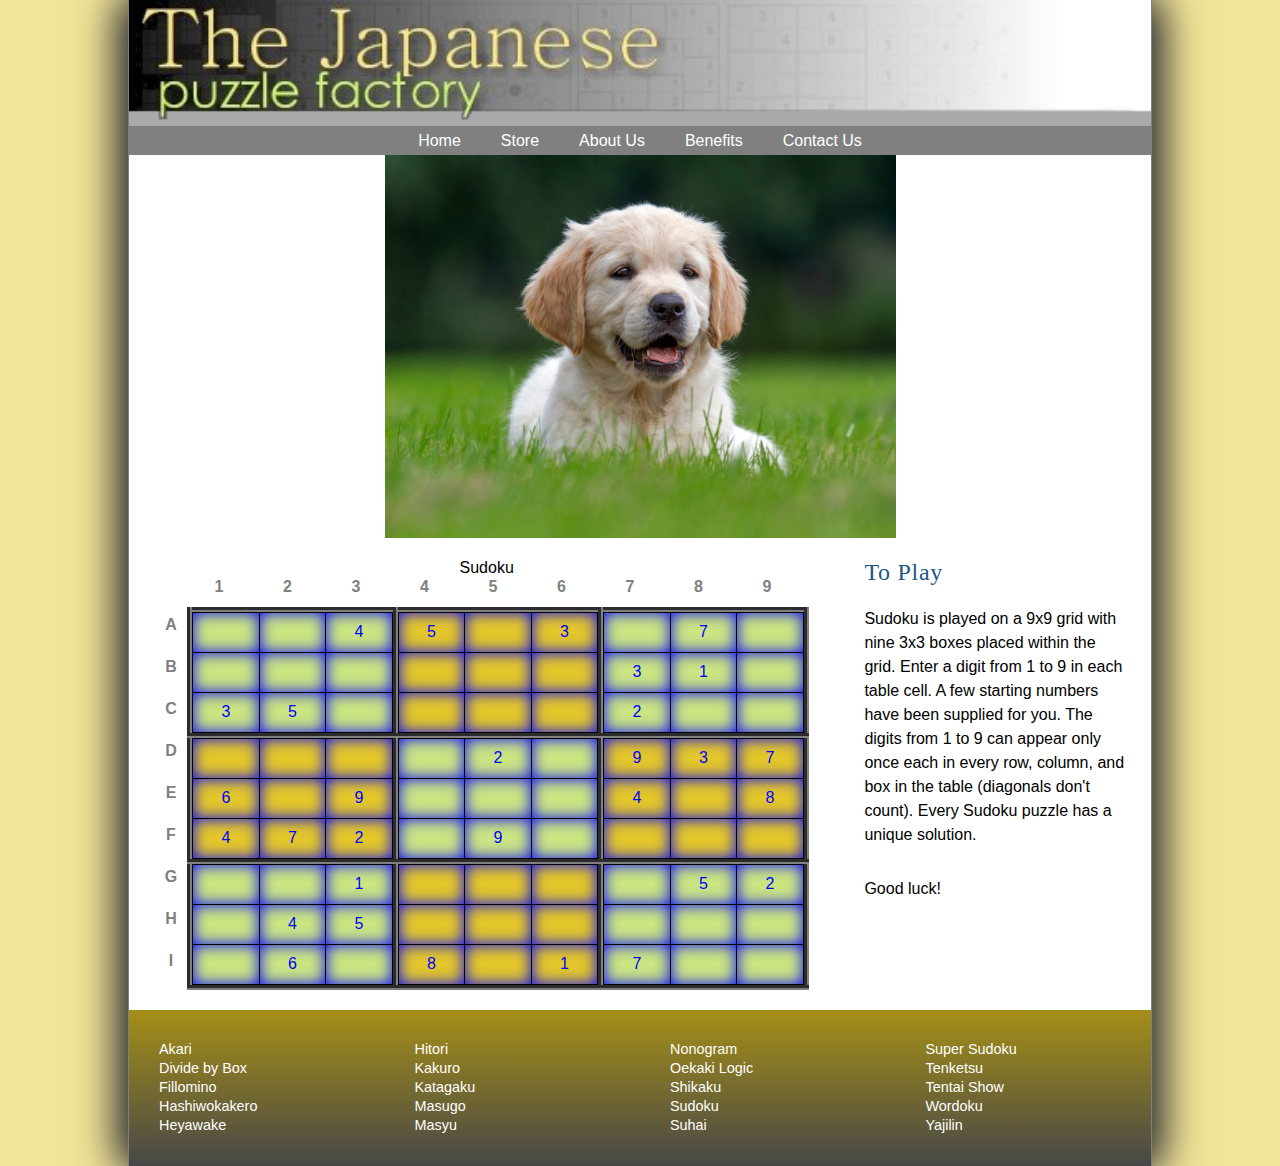
<file: index.html>
<!DOCTYPE html>
<html>
<head>
   <!--
      New Perspectives on HTML5 and CSS3, 7th Edition
      Tutorial 6
      Case Problem 2
	  Course: CIS 181, WW1
	  

      Sudoku Puzzle
      Author: Esteban Perez
      Date:   July 12th, 2020

      Filename:   index.html

   -->
   
   <meta charset="utf-8" />
   <meta name="viewport" content="width=device-width, initial-scale=1" />
   <title>The Sudoku Puzzle</title>
   <link href="jpf_reset.css" rel="stylesheet" />
   <link href="jpf_styles.css" rel="stylesheet" />
   <link href="jpf_sudoku.css" rel="stylesheet" />
</head>

<body>
    <header>
        <img src="jpf_logo.png" alt="Japanese Puzzle Factory" id="logoimg" />
        <nav>
            <a id="navicon" href="#"><img src="jpf_navicon.png" alt="" /></a>
            <ul>
                <li><a href="index.html">Home</a></li>
                <li><a href="stores.html">Store</a></li>
                <li><a href="aboutus.html">About Us</a></li>
                <li><a href="benefits.html">Benefits</a></li>
                <li><a href="contactus.html">Contact Us</a></li>
            </ul>
        </nav>
    </header>

    <img src="dog.jpeg" alt="dog pic" class="dog" />
    <section>
        <table class="spuzzle">
            <caption>
                Sudoku
            </caption>
            <thead>
                <tr>
                    <th></th>
                    <th>1</th>
                    <th>2</th>
                    <th>3</th>
                    <th>4</th>
                    <th>5</th>
                    <th>6</th>
                    <th>7</th>
                    <th>8</th>
                    <th>9</th>
                </tr>
            </thead>
            <tbody>
                <tr>
                    <th>A</th>
                    <td class="greenBox" rowspan="3" colspan="3">
                        <table class="subTable">
                            <tr>
                                <td></td>
                                <td></td>
                                <td>4</td>
                            </tr>
                            <tr>
                                <td></td>
                                <td></td>
                                <td></td>
                            </tr>
                            <tr>
                                <td>3</td>
                                <td>5</td>
                                <td></td>
                            </tr>
                        </table>
                    </td>
                    <td class="goldBox" rowspan="3" colspan="3">
                        <table class="subTable">
                            <tr>
                                <td>5</td>
                                <td></td>
                                <td>3</td>
                            </tr>
                            <tr>
                                <td></td>
                                <td></td>
                                <td></td>
                            </tr>
                            <tr>
                                <td></td>
                                <td></td>
                                <td></td>
                            </tr>
                        </table>
                    </td>
                    <td class="greenBox" rowspan="3" colspan="3">
                        <table class="subTable">
                            <tr>
                                <td></td>
                                <td>7</td>
                                <td></td>
                            </tr>
                            <tr>
                                <td>3</td>
                                <td>1</td>
                                <td></td>
                            </tr>
                            <tr>
                                <td>2</td>
                                <td></td>
                                <td></td>
                            </tr>
                        </table>
                    </td>
                </tr>
                <tr>
                    <th>B</th>
                </tr>
                <tr>
                    <th>C</th>
                </tr>
                <tr>
                    <th>D</th>
                    <td class="goldBox" rowspan="3" colspan="3">
                        <table class="subTable">
                            <tr>
                                <td></td>
                                <td></td>
                                <td></td>
                            </tr>
                            <tr>
                                <td>6</td>
                                <td></td>
                                <td>9</td>
                            </tr>
                            <tr>
                                <td>4</td>
                                <td>7</td>
                                <td>2</td>
                            </tr>
                        </table>
                    </td>
                    <td class="greenBox" rowspan="3" colspan="3">
                        <table class="subTable">
                            <tr>
                                <td></td>
                                <td>2</td>
                                <td></td>
                            </tr>
                            <tr>
                                <td></td>
                                <td></td>
                                <td></td>
                            </tr>
                            <tr>
                                <td></td>
                                <td>9</td>
                                <td></td>
                            </tr>
                        </table>
                    </td>
                    <td class="goldBox" rowspan="3" colspan="3">
                        <table class="subTable">
                            <tr>
                                <td>9</td>
                                <td>3</td>
                                <td>7</td>
                            </tr>
                            <tr>
                                <td>4</td>
                                <td></td>
                                <td>8</td>
                            </tr>
                            <tr>
                                <td></td>
                                <td></td>
                                <td></td>
                            </tr>
                        </table>
                    </td>
                </tr>
                <tr>
                    <th>E</th>
                </tr>
                <tr>
                    <th>F</th>
                </tr>
                <tr>
                    <th>G</th>
                    <td class="greenBox" rowspan="3" colspan="3">
                        <table class="subTable">
                            <tr>
                                <td></td>
                                <td></td>
                                <td>1</td>
                            </tr>
                            <tr>
                                <td></td>
                                <td>4</td>
                                <td>5</td>
                            </tr>
                            <tr>
                                <td></td>
                                <td>6</td>
                                <td></td>
                            </tr>
                        </table>
                    </td>
                    <td class="goldBox" rowspan="3" colspan="3">
                        <table class="subTable">
                            <tr>
                                <td></td>
                                <td></td>
                                <td></td>
                            </tr>
                            <tr>
                                <td></td>
                                <td></td>
                                <td></td>
                            </tr>
                            <tr>
                                <td>8</td>
                                <td></td>
                                <td>1</td>
                            </tr>
                        </table>
                    </td>
                    <td class="greenBox" rowspan="3" colspan="3">
                        <table class="subTable">
                            <tr>
                                <td></td>
                                <td>5</td>
                                <td>2</td>
                            </tr>
                            <tr>
                                <td></td>
                                <td></td>
                                <td></td>
                            </tr>
                            <tr>
                                <td>7</td>
                                <td></td>
                                <td></td>
                            </tr>
                        </table>
                    </td>
                </tr>
                <tr>
                    <th>H</th>
                </tr>
                <tr>
                    <th>I</th>
                </tr>
            </tbody>
        </table>
    </section>
    <article>
        <h1>To Play</h1>
        <p>
            Sudoku is played on a 9x9 grid with nine 3x3 boxes
            placed within the grid. Enter a digit from 1 to 9 in
            each table cell. A few starting numbers have been
            supplied for you. The digits from 1 to 9 can appear
            only once each in every row, column, and box in the
            table (diagonals don't count). Every Sudoku puzzle
            has a unique solution.
        </p>
        <p>Good luck!</p>
    </article>

    <footer>
        <nav>
            <ul>
                <li><a href="#">Akari</a></li>
                <li><a href="#">Divide by Box</a></li>
                <li><a href="#">Fillomino</a></li>
                <li><a href="#">Hashiwokakero</a></li>
                <li><a href="#">Heyawake</a></li>

            </ul>
            <ul>
                <li><a href="#">Hitori</a></li>
                <li><a href="#">Kakuro</a></li>
                <li><a href="#">Katagaku</a></li>
                <li><a href="#">Masugo</a></li>
                <li><a href="#">Masyu</a></li>
            </ul>
            <ul>
                <li><a href="#">Nonogram</a></li>
                <li><a href="#">Oekaki Logic</a></li>
                <li><a href="#">Shikaku</a></li>
                <li><a href="#">Sudoku</a></li>
                <li><a href="#">Suhai</a></li>
            </ul>
            <ul>
                <li><a href="#">Super Sudoku</a></li>
                <li><a href="#">Tenketsu</a></li>
                <li><a href="#">Tentai Show</a></li>
                <li><a href="#">Wordoku</a></li>
                <li><a href="#">Yajilin</a></li>
            </ul>
        </nav>
    </footer>

</body>
</html>
</file>
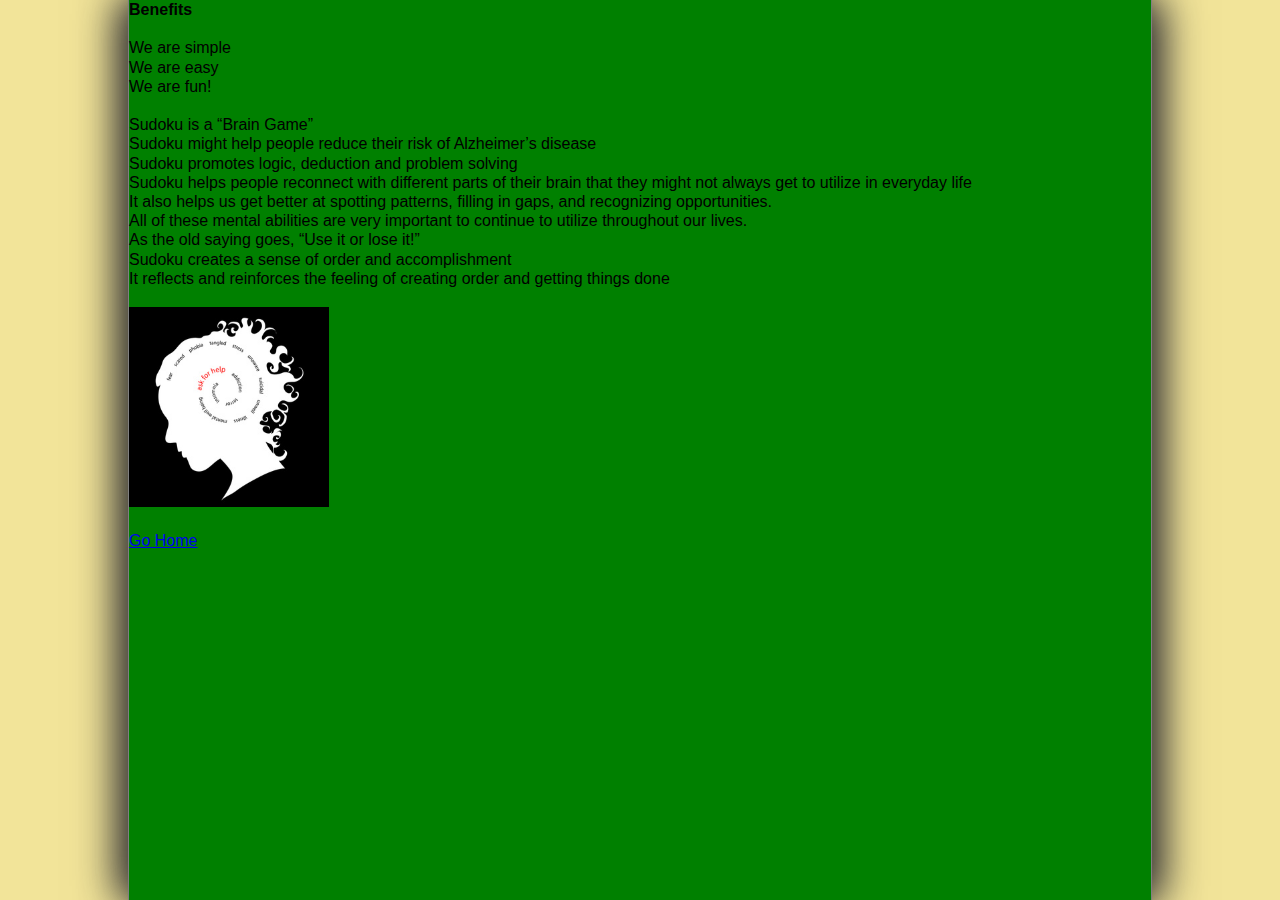
<file: Benefits.html>
<!DOCTYPE html>
<html lang="en">
<head>
    <!--
       New Perspectives on HTML5 and CSS3, 7th Edition
       Tutorial 6
       Case Problem 2
       Course: CIS 181, WW1


       Sudoku Puzzle
       Course: CIS 181 WW1
       Author: Esteban Perez
       Date:   July 12th, 2020

       Filename:   Benefits.html

    -->
    <title>Benefits</title>
    <link href="jpf_reset.css" rel="stylesheet" />
    <link href="jpf_styles.css" rel="stylesheet" />
    <link href="jpf_sudoku.css" rel="stylesheet" />
    <meta charset="utf-8">
</head> 
<body style="background-color: green;">
    <h2>Benefits</h2>
    <br />
    <ul>
        <li>
            We are simple
        </li>
        <li>
            We are easy
        </li>
        <li>
            We are fun!
        </li>
    </ul>
    <br />
    </p>Sudoku is a “Brain Game” </p>
    <ul>
        <li>Sudoku might help people reduce their risk of Alzheimer’s disease </li>
        <li>Sudoku promotes logic, deduction and problem solving </li>
        <li>
            Sudoku helps people reconnect with different parts of their brain that
            they might not always get to utilize in everyday life
        </li>
        <li>
            It also helps us get better at spotting patterns, filling in gaps, and recognizing opportunities.<br />
            All of these mental abilities are very important to continue to utilize throughout our lives. <br />
            As the old saying goes, “Use it or lose it!”
        </li>
        <li>Sudoku creates a sense of order and accomplishment</li>
        <li>It reflects and reinforces the feeling of creating order and getting things done</li>
    </ul>
    <br />
    <img src="mentalHealth.jpg" height="200" width="200" alt="Mental Health picture">
    <br />
    <br />
    <a href="index.html">Go Home</a>
</body>
</html>
</file>
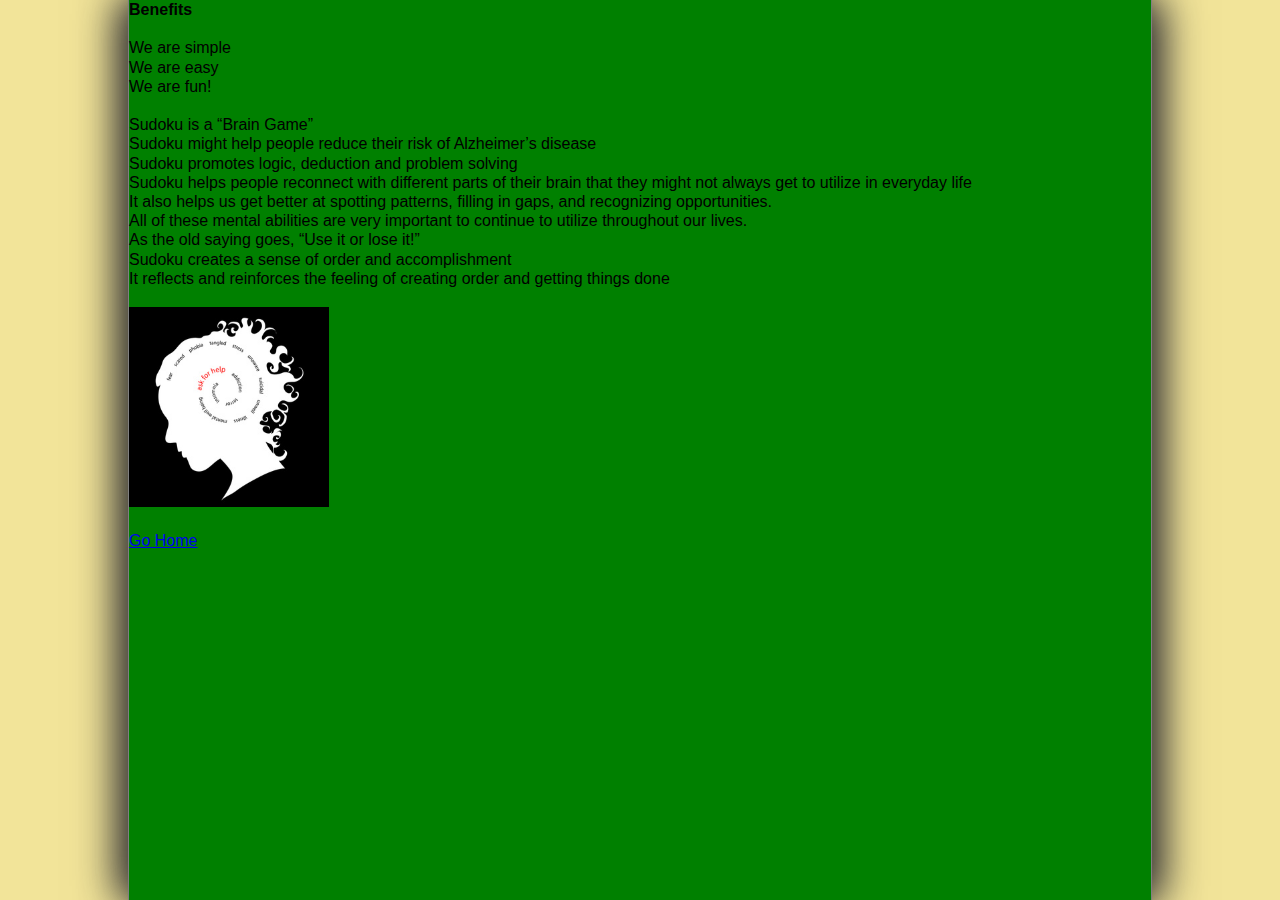
<file: benefits.html>
<!DOCTYPE html>
<html lang="en">
<head>
    <!--
       New Perspectives on HTML5 and CSS3, 7th Edition
       Tutorial 6
       Case Problem 2
       Course: CIS 181, WW1


       Sudoku Puzzle
       Course: CIS 181 WW1
       Author: Esteban Perez
       Date:   July 12th, 2020

       Filename:   Benefits.html

    -->
    <title>Benefits</title>
    <link href="jpf_reset.css" rel="stylesheet" />
    <link href="jpf_styles.css" rel="stylesheet" />
    <link href="jpf_sudoku.css" rel="stylesheet" />
    <meta charset="utf-8">
</head> 
<body style="background-color: green;">
    <h2>Benefits</h2>
    <br />
    <ul>
        <li>
            We are simple
        </li>
        <li>
            We are easy
        </li>
        <li>
            We are fun!
        </li>
    </ul>
    <br />
    </p>Sudoku is a “Brain Game” </p>
    <ul>
        <li>Sudoku might help people reduce their risk of Alzheimer’s disease </li>
        <li>Sudoku promotes logic, deduction and problem solving </li>
        <li>
            Sudoku helps people reconnect with different parts of their brain that
            they might not always get to utilize in everyday life
        </li>
        <li>
            It also helps us get better at spotting patterns, filling in gaps, and recognizing opportunities.<br />
            All of these mental abilities are very important to continue to utilize throughout our lives. <br />
            As the old saying goes, “Use it or lose it!”
        </li>
        <li>Sudoku creates a sense of order and accomplishment</li>
        <li>It reflects and reinforces the feeling of creating order and getting things done</li>
    </ul>
    <br />
    <img src="mentalHealth.jpg" height="200" width="200" alt="Mental Health picture">
    <br />
    <br />
    <a href="index.html">Go Home</a>
</body>
</html>
</file>
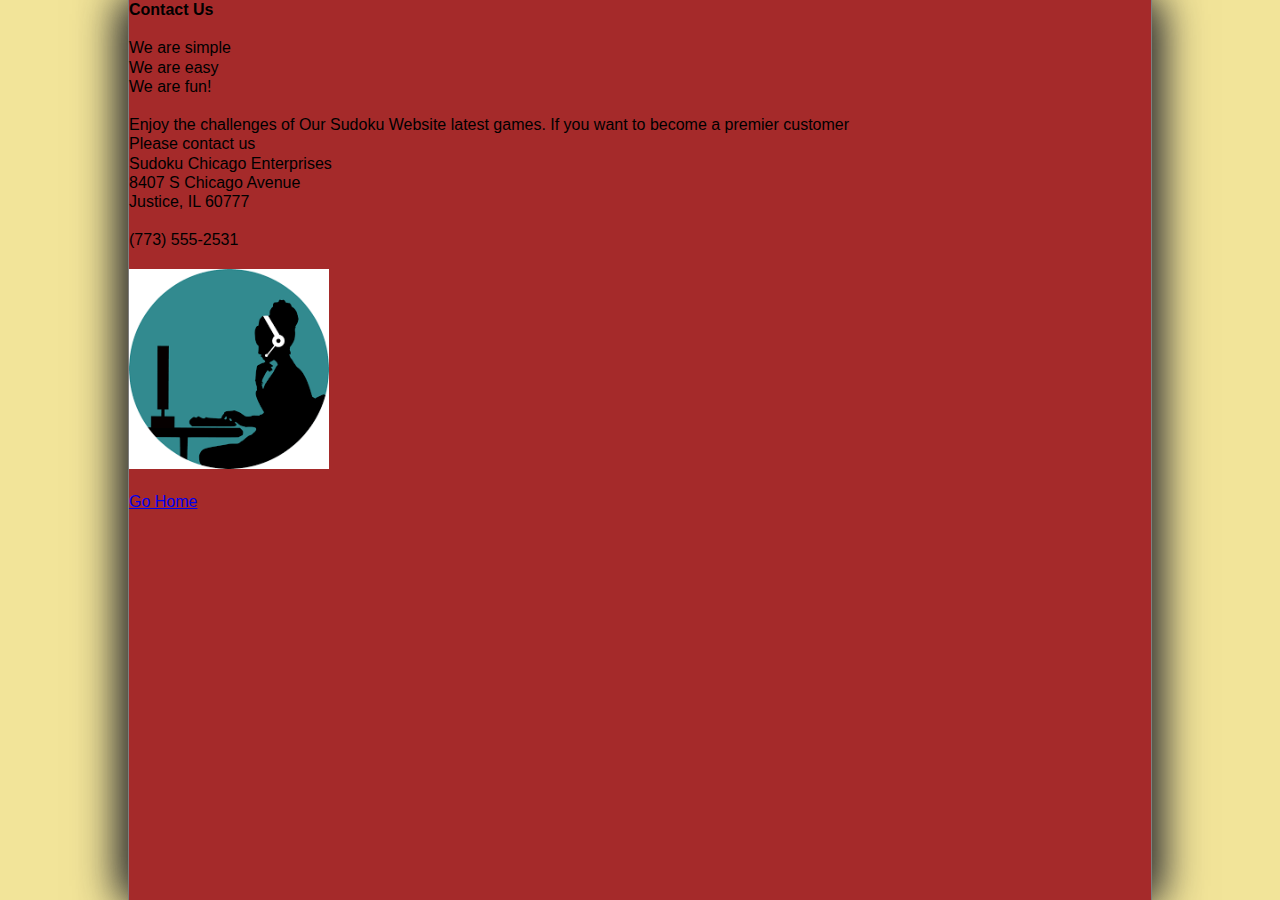
<file: contactUs.html>
<!DOCTYPE html>
<html lang="en">
<head>
    <!--
       New Perspectives on HTML5 and CSS3, 7th Edition
       Tutorial 6
       Case Problem 2
       Course: CIS 181, WW1


       Sudoku Puzzle
       Course: CIS 181 WW1
       Author: Esteban Perez
       Date:   July 12th, 2020

       Filename:   contactUs.html

    -->
    <title>Contact Us</title>
    <link href="jpf_reset.css" rel="stylesheet" />
    <link href="jpf_styles.css" rel="stylesheet" />
    <link href="jpf_sudoku.css" rel="stylesheet" />
    <meta charset="utf-8">
</head>
<body style="background-color:brown;">
    <h2>Contact Us</h2>
    <br />
    <ul>
        <li>
            We are simple
        </li>
        <li>
            We are easy
        </li>
        <li>
            We are fun!
        </li>
    </ul>
    <br />
    <p>
        Enjoy the challenges of Our Sudoku Website latest games. If you want to become a premier customer <br />
        Please contact us  <br />
        Sudoku Chicago Enterprises <br />
        8407 S Chicago Avenue <br />
        Justice, IL 60777 <br />
        <br />
        (773) 555-2531
        <br /><br />
        <img src="contact.png" height="200" width="200" alt="contact picture">
        <br />
        <br />
        <a href="index.html">Go Home</a>
</body>
</html>
</file>
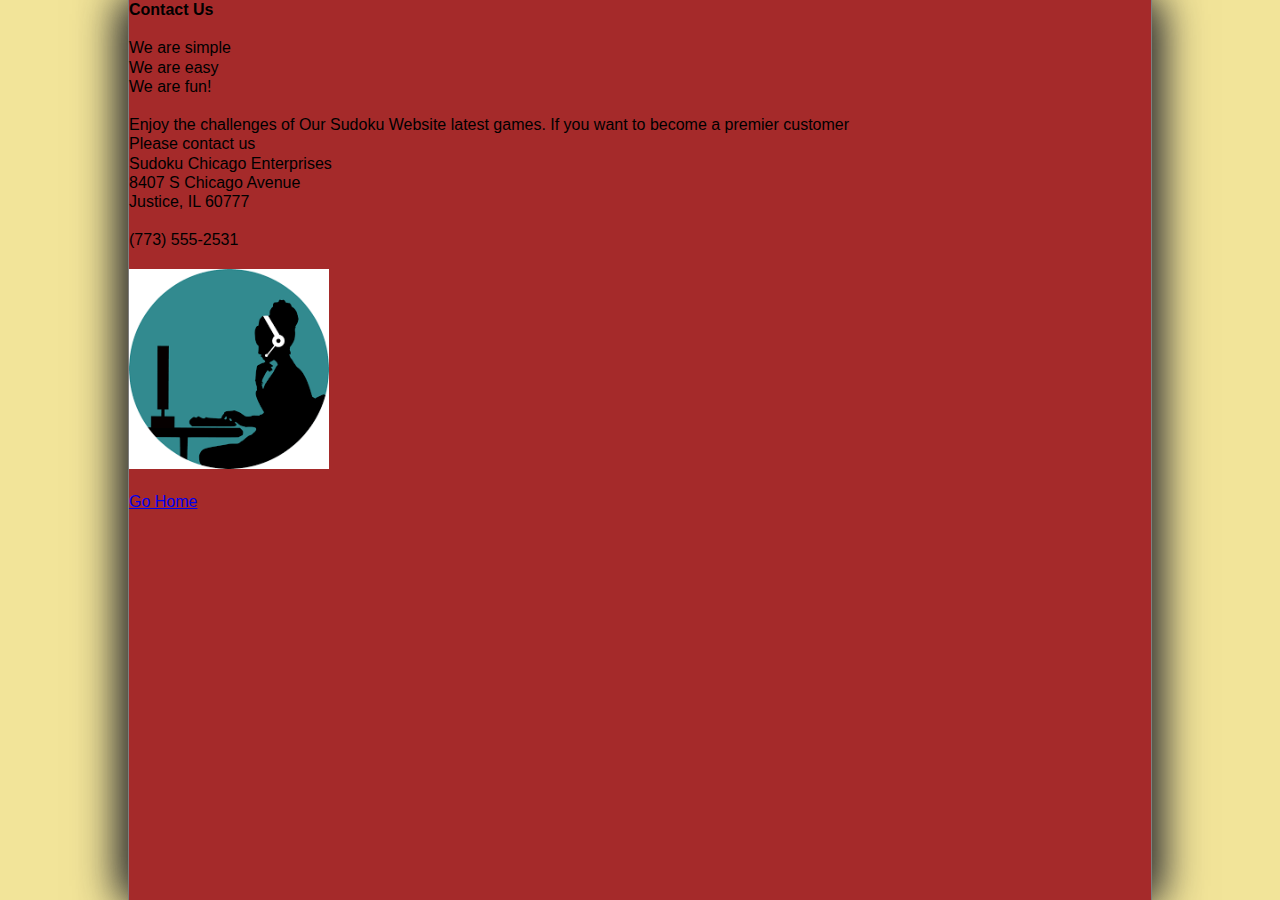
<file: contactus.html>
<!DOCTYPE html>
<html lang="en">
<head>
    <!--
       New Perspectives on HTML5 and CSS3, 7th Edition
       Tutorial 6
       Case Problem 2
       Course: CIS 181, WW1


       Sudoku Puzzle
       Course: CIS 181 WW1
       Author: Esteban Perez
       Date:   July 12th, 2020

       Filename:   contactUs.html

    -->
    <title>Contact Us</title>
    <link href="jpf_reset.css" rel="stylesheet" />
    <link href="jpf_styles.css" rel="stylesheet" />
    <link href="jpf_sudoku.css" rel="stylesheet" />
    <meta charset="utf-8">
</head>
<body style="background-color:brown;">
    <h2>Contact Us</h2>
    <br />
    <ul>
        <li>
            We are simple
        </li>
        <li>
            We are easy
        </li>
        <li>
            We are fun!
        </li>
    </ul>
    <br />
    <p>
        Enjoy the challenges of Our Sudoku Website latest games. If you want to become a premier customer <br />
        Please contact us  <br />
        Sudoku Chicago Enterprises <br />
        8407 S Chicago Avenue <br />
        Justice, IL 60777 <br />
        <br />
        (773) 555-2531
        <br /><br />
        <img src="contact.png" height="200" width="200" alt="contact picture">
        <br />
        <br />
        <a href="index.html">Go Home</a>
</body>
</html>
</file>
<file: jpf_styles.css>
@charset "utf-8";


/*
   New Perspectives on HTML5 and CSS3, 7th Edition
   Tutorial 6
   Case Problem 2

   The Japanese Puzzle Factory General Style Sheet
  
   Filename:         jpf_styles.css

*/


/* HTML and Body styles */

html {
   background: rgb(242, 228, 153);
   font-family: Verdana, Geneva, sans-serif;
   height: 100%;
}

body {
   background-color: white;
   box-shadow: rgb(51, 51, 51) 10px 0px 40px, rgb(51, 51, 51) -10px 0px 40px;
   border-left: 1px solid gray;
   border-right: 1px solid gray;
   min-height: 100%;   
   margin: 0px auto;
   min-width: 400px;
   max-width: 1024px;   
   width: 100%; 
}

.dog {
    display: block;
    margin-left: auto;
    margin-right: auto;
    width: 50%;
}

/* Header styles */

header {
   background: gray;
}

header img#logoimg {
   display: block;
   width: 100%;
}

/* Navigation list styles */

header nav ul {
   width: 100%;
}

header nav ul li {
   font-size: 1em;   
}

header nav ul li a {
   color: white;
   display: block;
   padding: 5px 20px;
   width: 100%;
}

header nav ul li a:hover {
   color: rgb(214, 237, 129);
}

a#navicon {
   display: none;
}

/* Article Styles */

article {
   width: 30%;
   padding: 20px;
   float: left;
}

article h1 {
   color: rgb(33, 88, 132);
   font-family: Cambria, "Hoefler Text", "Liberation Serif", Times, "Times New Roman", serif;
   font-weight: normal;
   font-size: 1.5em;
   letter-spacing: 0.03em;
   line-height: 1.2em;
   margin-bottom: 20px;
}

article p {
   line-height: 1.5;
   margin-bottom: 30px;
}

/* Section Styles */

section {
   padding: 20px 0px;
   float: left;
   width: 70%;
}

/* Footer styles */   

footer {
   clear: both;
   color: white;    
   background: linear-gradient(to bottom, rgb(165, 143, 23),  rgb(71, 71, 71));
   font-size: 0.9em;  
   font-style: normal;
   width: 100%;
}

footer nav ul {
   float: left;
   padding: 30px;
   width: 25%;
}

footer nav ul a {
   color: white;
}

footer nav ul a:hover {
   text-decoration: underline;
}



footer::after {
   display: table;
   content: "";
   clear: both;
}

/* ===============================
   Mobile Styles: 0px to 640px 
   ===============================
*/
@media only screen and (max-width: 640px) {

   
   a#navicon {
      display: block;
   }
   
   header nav {
      padding-bottom: 15px;
   }
   
   header nav ul {
      display: none;
   }
   
   header nav ul li {
      font-size: 1em;
      line-height: 1.3em;
      height: 1.3em;
   }
   
   a#navicon:hover+ul, header nav ul:hover {
      display: block;
   }
   
   header img#logoimg {
      width: 100%;
   }
   
   section, article {
      width: 100%;
   }
}

/* =============================================
   Tablet and Desktop Styles: greater than 640px
   =============================================
*/
@media only screen and (min-width: 641px) {
    
   header nav ul {
      display: -webkit-flex;
      display: flex;
      -webkit-flex-flow: row nowrap;
      flex-flow: row nowrap;
      -webkit-justify-content: center;
      justify-content: center;
   }
   
   header nav ul li {
      -webkit-flex: 0 1 auto;
      flex: 0 1 auto;
   }
}
</file>
<file: jpf_sudoku.css>
@charset "utf-8";

/*
   New Perspectives on HTML5 and CSS3, 7th Edition
   Tutorial 6
   Case Problem 2

   Sudoku Style Sheet
   Author: Rebecca Peretz
   Date:   2018-03-01

   Filename:         jpf_sudoku.css

*/

/* Table Styles */

table.spuzzle          {
   border-collapse: collapse;  
   margin: 0px auto;
   width: 90%;    
}

td {
   border: 5px outset gray;
   width: 33.3%;
}

th {
   color: gray;
   padding-right: 10px;
   padding-bottom: 10px;
}



/* Inner Table Styles */

table.subTable         {
   border-collapse: collapse;
   width: 100%;
}

table.subTable td {
   box-shadow: inset 0px 0px 15px;   
   border: 1px solid black; 
   color: blue; 
   height: 40px;   
   text-align: center;
   vertical-align: middle; 
}


td.goldBox td {
   background: rgb(228, 199, 42);
}

td.greenBox td {
   background: rgb(203, 229, 130);

}
</file>
